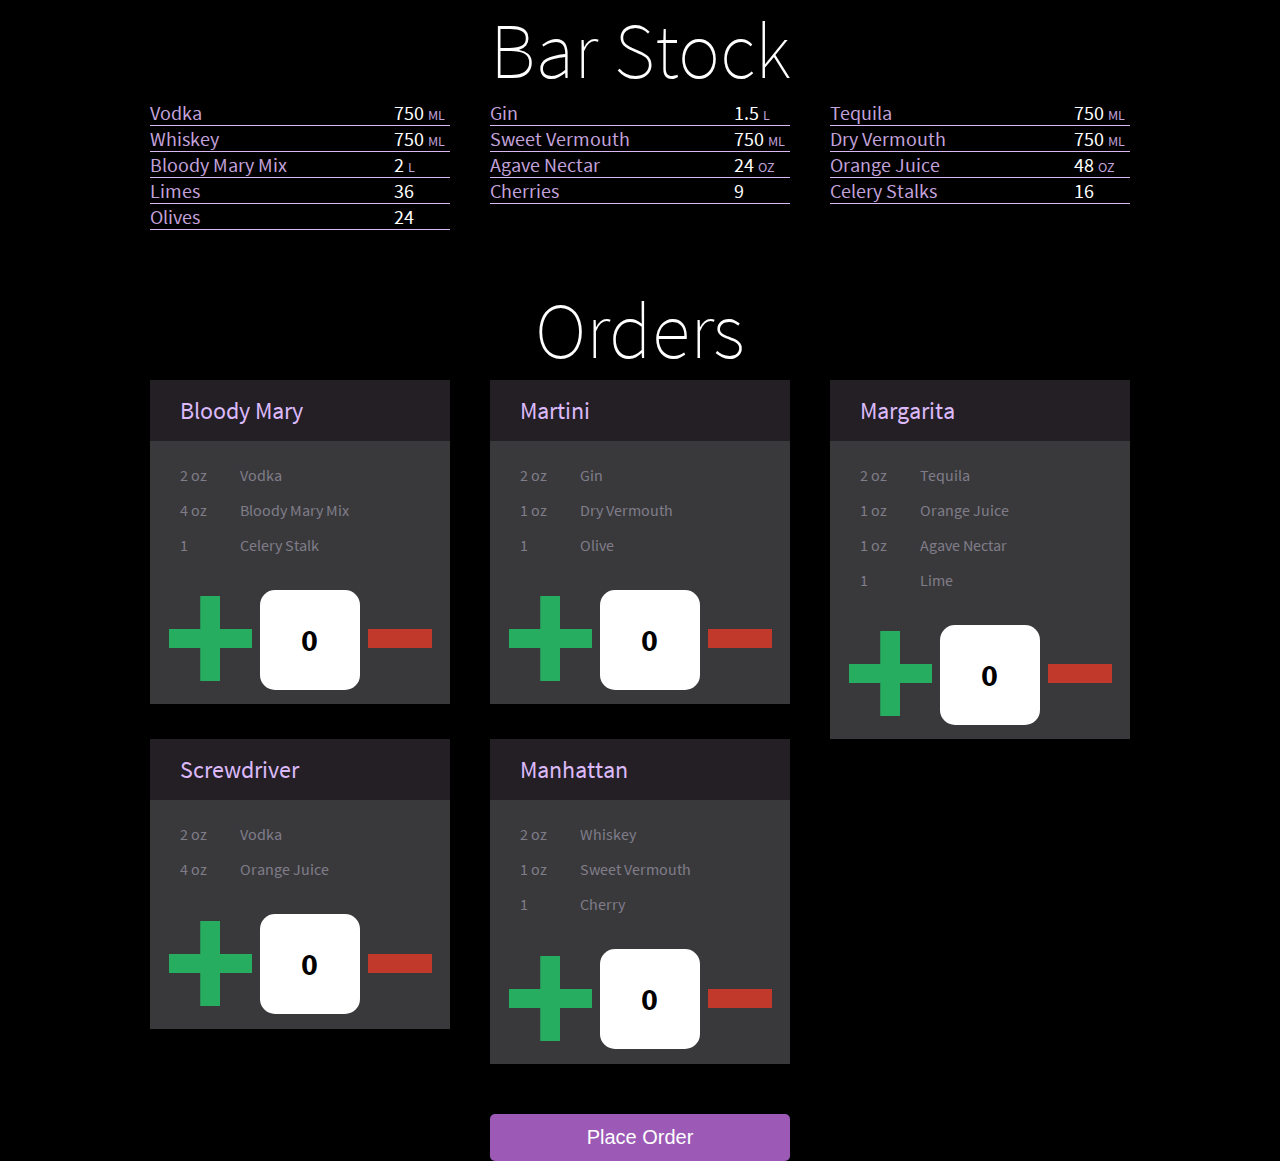
<file: index.html>
<!DOCTYPE html>
<html data-ng-app="barStockApp">
<head lang="en">
  <!--[if lt IE 9]>
  <script src="http://html5shiv.googlecode.com/svn/trunk/html5.js"></script>
  <![endif]-->
  <!-- Compatibility with IE -->
  <meta http-equiv="X-UA-Compatible" content="IE=edge,chrome=1">
  <!-- Responsive Design -->
  <meta name="viewport" content="width=device-width, initial-scale=1">
  <!-- Defining the charset in HTML5 -->
  <meta charset="UTF-8">
  <!-- A short summary of the complete page -->
  <meta name="description" content="Interface for a Bartender, to display stock and place orders.">
  <!-- SEO -->
  <meta name="keywords" content="bartender, interface, bar, stock, orders, contents, drinks, place order">
  <!-- Author of this page. me :) -->
  <meta name="author" content="Sanket Patel">
  <!-- Title of this page -->
  <title>Bartender Interface</title>
  <!-- Stylesheets -->
  <link rel="stylesheet" type="text/css" media="screen" href="styles/main.css" />
  <!-- Scripts
  <script type="text/javascript" src="https://ajax.googleapis.com/ajax/libs/angularjs/1.3.0-beta.5/angular.min.js"></script>-->
  <script type="text/javascript" src="scripts/angular.js"></script>
  <script type="text/javascript" src="scripts/angular-route.js"></script>
</head>
<body>
  <div data-ng-view></div>
  <!-- Scripts -->
  <!-- Modules -->
  <script type="text/javascript" src="scripts/app/main.js"></script>
  <!-- Controllers -->
  <script type="text/javascript" src="scripts/app/controllers/orderCtrl.js"></script>
  <script type="text/javascript" src="scripts/app/controllers/summaryCtrl.js"></script>
  <!-- Filters -->
  <script type="text/javascript" src="scripts/app/filters/capitalize.js"></script>

</body>
</html>
</file>
<file: styles/main.css>
/*==========  Not bulletproof, no (.eot) format  ==========*/
@font-face {
    font-family: 'Source Sans Pro Extralight';
    src: local('☺'), url('../Fonts/Source_Sans_Pro/SourceSansPro-ExtraLight.ttf') format('truetype');
}
@font-face {
    font-family: 'Source Sans Pro Bold';
    src: local('☺'), url('../Fonts/Source_Sans_Pro/SourceSansPro-Bold.ttf') format('truetype');
}
@font-face {
    font-family: 'Source Sans Pro Regular';
    src: local('☺'), url('../Fonts/Source_Sans_Pro/SourceSansPro-Regular.ttf') format('truetype');
}
/*==========  Mobile first method  ==========*/
*{
    margin: 0;
    padding: 0;
}
body{
    color: #C3A2DB;
    background-color: black;
    font-family: "Source Sans Pro Regular", sans-serif;
    text-align: center;
}
.clearfix:after {
    content: " ";
    visibility: hidden;
    display: block;
    height: 0;
    clear: both;
}
.noselect {
    -webkit-touch-callout: none;
    -webkit-user-select: none;
    -khtml-user-select: none;
    -moz-user-select: none;
    -ms-user-select: none;
    user-select: none;
}
section{
    margin-bottom: 50px;
}
header{
    font-family: 'Source Sans Pro Extralight', sans-serif;
    color: white;
    font-size: 79px;
}
div.stockItem{
    width: 300px;
    border-bottom: 1px solid #dab8f2;
    margin: 0 auto;
    font-size: 20px;
    text-align: left;
}
div.stockIngredientName {
    float: left;
}
div.stockIngredientQuantity {
    width: 56px;
    float: right;
}
div.item {
    box-sizing: border-box;
    width: 300px;
    margin: 16px auto;
}
div.itemName{
    background-color: #231f25;
    color: #dbb9f9;
    text-align: left;
    font-size: 24px;
    padding: 15px 30px;
}
div.itemDetails{
    background-color: #39393c;
    padding-top: 24px;
}
div.itemIngredient div{
    color: #807d89;
    padding-left: 30px;
    padding-bottom: 15px;
    text-align: left;
    float: left;
}
div.itemIngredientQuantity {
    width: 30px;
}
div.changeCounter{
    padding: 15px 0;
}
div.imgContainer {
    display: inline-block;
    height: 101px;
    text-align:center; /* Align center inline elements */
    font: 0/0 a;       /* Hide the characters like spaces */
    cursor: pointer;
}
div.imgContainer:before {
    content: '';
    display: inline-block;
    vertical-align: middle;
    height: 100%;
}
div.imgContainer img {
    vertical-align: middle;
    display: inline-block;
}
div.itemCount{
    width: 100px;
    height: 100px;
    line-height: 100px;
    border-radius: 15px;
    margin: 0 5px;
    position: relative;
    top: 5px;
    display: inline-block;
    vertical-align: middle;
    background-color: white;
    color: black;
    font-size: 32px;
    font-family: "Source Sans Pro Bold";
}
.number{
    display: inline-block;
    color: white;
}
.finQty{
    width: 56px;
    text-align: center;
}
#summaryContainer{
    width: 300px;
    margin: 0 auto;
    font-size: 20px;
    text-align: left;
}
.unit{
    font-size: 0.7em;
}
button{
    background-color: #9C5AB6;
    border: 2px solid #9C5AB6;
    border-radius: 5px;
    color: white;
    padding: 10px;
    font-size: 20px;
    width: 300px;
    cursor: pointer;
}
/* Custom, iPhone Retina */
@media only screen and (min-width : 320px) {
    #stockContainer{
        max-width: 320px;
        margin: 0 auto;
    }
    #itemContainer{
        max-width: 320px;
        margin: 0 auto;
    }
}
/* Small Devices, Tablets */
@media only screen and (min-width : 768px) {
    #stockContainer{
        max-width: 768px;
    }
    div.stockItem{
        margin: 0 5.47%;
        float: left;
    }
    #itemContainer{
        max-width: 1020px;
    }
    div.item{
        margin: 20px;
        float: left;
    }
}
/* Medium Devices, Desktops */
@media only screen and (min-width : 1020px) {
    #stockContainer{
        max-width: 1020px;
    }
    div.stockItem{
        margin: 0 20px;
        float: left;
    }
    #itemContainer{
        max-width: 1020px;
    }
    div.item{
        margin: 0 20px;
        float: left;
    }
}
</file>
